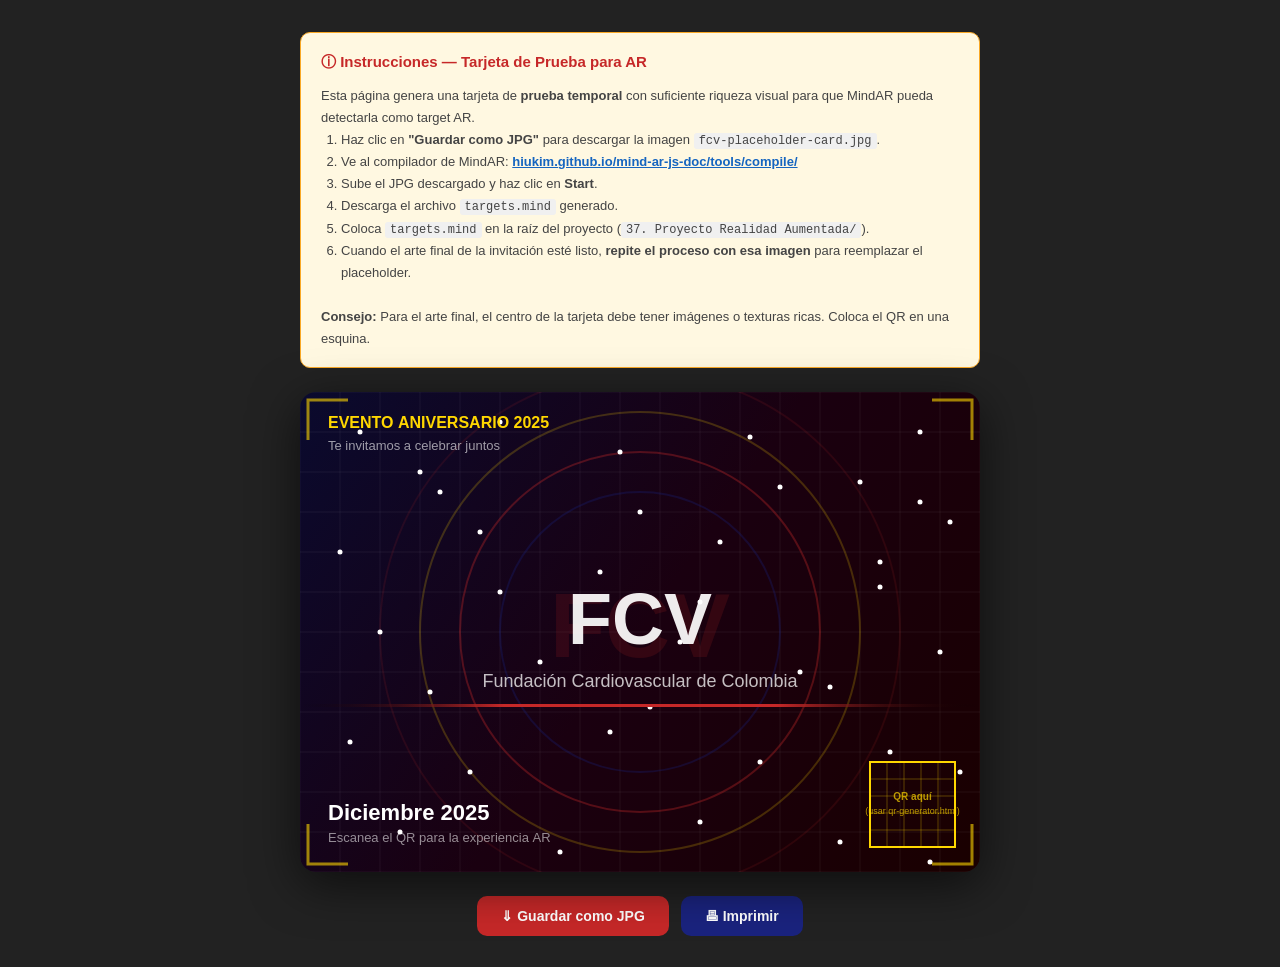
<file: placeholder-card.html>
<!DOCTYPE html>
<html lang="es">
<head>
  <meta charset="UTF-8">
  <meta name="viewport" content="width=device-width, initial-scale=1">
  <title>Tarjeta Placeholder — FCV AR</title>
  <style>
    * { box-sizing: border-box; margin: 0; padding: 0; }

    body {
      font-family: 'Segoe UI', Arial, sans-serif;
      background: #222;
      display: flex;
      flex-direction: column;
      align-items: center;
      padding: 32px 16px;
      gap: 24px;
    }

    .instructions {
      background: #fff8e1;
      border: 1px solid #f9a825;
      border-radius: 10px;
      padding: 16px 20px;
      max-width: 680px;
      width: 100%;
      font-size: 13px;
      color: #444;
      line-height: 1.7;
    }

    .instructions h2 {
      font-size: 15px;
      color: #c62828;
      margin-bottom: 10px;
    }

    .instructions ol {
      padding-left: 20px;
    }

    .instructions a {
      color: #1565c0;
      font-weight: 600;
    }

    .instructions code {
      background: #f0f0f0;
      padding: 1px 5px;
      border-radius: 3px;
      font-family: monospace;
      font-size: 12px;
    }

    /* ─── La tarjeta ─── */
    #card-wrapper {
      width: 680px;
      height: 480px;
      position: relative;
      border-radius: 16px;
      overflow: hidden;
      box-shadow: 0 12px 48px rgba(0,0,0,0.6);
    }

    canvas#card {
      display: block;
    }

    .btn-row {
      display: flex;
      gap: 12px;
    }

    .btn {
      padding: 12px 24px;
      border: none;
      border-radius: 10px;
      font-size: 14px;
      font-weight: 700;
      cursor: pointer;
    }

    .btn-save  { background: #c62828; color: #fff; }
    .btn-print { background: #1a237e; color: #fff; }

    @media print {
      body { background: #fff; padding: 0; }
      .instructions, .btn-row { display: none; }
      #card-wrapper { box-shadow: none; border-radius: 0; }
    }
  </style>
</head>
<body>

  <div class="instructions">
    <h2>&#9432; Instrucciones — Tarjeta de Prueba para AR</h2>
    <p>Esta página genera una tarjeta de <strong>prueba temporal</strong> con suficiente riqueza visual para que MindAR pueda detectarla como target AR.</p>
    <ol>
      <li>Haz clic en <strong>"Guardar como JPG"</strong> para descargar la imagen <code>fcv-placeholder-card.jpg</code>.</li>
      <li>Ve al compilador de MindAR: <a href="https://hiukim.github.io/mind-ar-js-doc/tools/compile/" target="_blank">hiukim.github.io/mind-ar-js-doc/tools/compile/</a></li>
      <li>Sube el JPG descargado y haz clic en <strong>Start</strong>.</li>
      <li>Descarga el archivo <code>targets.mind</code> generado.</li>
      <li>Coloca <code>targets.mind</code> en la raíz del proyecto (<code>37. Proyecto Realidad Aumentada/</code>).</li>
      <li>Cuando el arte final de la invitación esté listo, <strong>repite el proceso con esa imagen</strong> para reemplazar el placeholder.</li>
    </ol>
    <br>
    <p><strong>Consejo:</strong> Para el arte final, el centro de la tarjeta debe tener imágenes o texturas ricas. Coloca el QR en una esquina.</p>
  </div>

  <div id="card-wrapper">
    <canvas id="card" width="680" height="480"></canvas>
  </div>

  <div class="btn-row">
    <button class="btn btn-save"  id="btn-save">&#8659; Guardar como JPG</button>
    <button class="btn btn-print" id="btn-print">&#128438; Imprimir</button>
  </div>

  <script>
    const canvas = document.getElementById('card');
    const ctx = canvas.getContext('2d');
    const W = canvas.width;
    const H = canvas.height;

    function drawCard() {
      // ─── Fondo gradiente oscuro azul/rojo ───────────────
      const bg = ctx.createLinearGradient(0, 0, W, H);
      bg.addColorStop(0,   '#0a0a2e');
      bg.addColorStop(0.5, '#1a0010');
      bg.addColorStop(1,   '#1a0000');
      ctx.fillStyle = bg;
      ctx.fillRect(0, 0, W, H);

      // ─── Patrón de cuadrícula (feature points para MindAR) ──
      ctx.strokeStyle = 'rgba(255,255,255,0.06)';
      ctx.lineWidth = 1;
      for (let x = 0; x <= W; x += 40) {
        ctx.beginPath(); ctx.moveTo(x, 0); ctx.lineTo(x, H); ctx.stroke();
      }
      for (let y = 0; y <= H; y += 40) {
        ctx.beginPath(); ctx.moveTo(0, y); ctx.lineTo(W, y); ctx.stroke();
      }

      // ─── Círculos decorativos (textura visual) ───────────
      function drawCircle(x, y, r, color, alpha) {
        ctx.beginPath();
        ctx.arc(x, y, r, 0, Math.PI * 2);
        ctx.strokeStyle = color;
        ctx.globalAlpha = alpha;
        ctx.lineWidth = 2;
        ctx.stroke();
        ctx.globalAlpha = 1;
      }

      drawCircle(W/2, H/2, 180, '#c62828', 0.35);
      drawCircle(W/2, H/2, 140, '#1a237e', 0.30);
      drawCircle(W/2, H/2, 220, '#ffd700', 0.20);
      drawCircle(W/2, H/2, 260, '#c62828', 0.12);

      // ─── Estrellas / puntos aleatorios (feature points) ──
      ctx.fillStyle = '#fff';
      const points = [
        [60,40],[120,80],[200,30],[320,60],[450,45],[560,90],[620,40],
        [40,160],[180,140],[300,180],[420,150],[580,170],[650,130],
        [80,240],[240,270],[380,250],[500,280],[640,260],
        [50,350],[170,380],[310,340],[460,370],[590,360],[660,380],
        [100,440],[260,460],[400,430],[540,450],[630,470],
        [140,100],[340,120],[480,95],[620,110],
        [200,200],[400,210],[580,195],
        [130,300],[350,315],[530,295]
      ];
      points.forEach(function(p) {
        ctx.beginPath();
        ctx.arc(p[0], p[1], 2.5, 0, Math.PI * 2);
        ctx.fill();
      });

      // ─── Logo FCV (centro) ────────────────────────────────
      ctx.save();
      ctx.font = 'bold 90px "Segoe UI", Arial, sans-serif';
      ctx.textAlign = 'center';
      ctx.textBaseline = 'middle';
      ctx.fillStyle = '#c62828';
      ctx.globalAlpha = 0.15;
      ctx.fillText('FCV', W/2, H/2);
      ctx.globalAlpha = 1;

      // Borde rojo del logo
      ctx.font = 'bold 72px "Segoe UI", Arial, sans-serif';
      ctx.fillStyle = '#fff';
      ctx.globalAlpha = 0.92;
      ctx.fillText('FCV', W/2, H/2 - 8);
      ctx.globalAlpha = 1;

      ctx.font = '18px "Segoe UI", Arial, sans-serif';
      ctx.fillStyle = 'rgba(255,255,255,0.75)';
      ctx.fillText('Fundación Cardiovascular de Colombia', W/2, H/2 + 50);
      ctx.restore();

      // ─── Línea de acento rojo horizontal ──────────────────
      const line = ctx.createLinearGradient(0, 0, W, 0);
      line.addColorStop(0,   'transparent');
      line.addColorStop(0.3, '#c62828');
      line.addColorStop(0.7, '#c62828');
      line.addColorStop(1,   'transparent');
      ctx.fillStyle = line;
      ctx.fillRect(0, H/2 + 72, W, 3);

      // ─── Texto evento (esquina superior izquierda) ────────
      ctx.save();
      ctx.font = 'bold 16px "Segoe UI", Arial, sans-serif';
      ctx.fillStyle = '#ffd700';
      ctx.textAlign = 'left';
      ctx.fillText('EVENTO ANIVERSARIO 2025', 28, 36);
      ctx.font = '13px "Segoe UI", Arial, sans-serif';
      ctx.fillStyle = 'rgba(255,255,255,0.6)';
      ctx.fillText('Te invitamos a celebrar juntos', 28, 58);
      ctx.restore();

      // ─── Fecha (esquina inferior izquierda) ───────────────
      ctx.save();
      ctx.font = 'bold 22px "Segoe UI", Arial, sans-serif';
      ctx.fillStyle = '#fff';
      ctx.textAlign = 'left';
      ctx.fillText('Diciembre 2025', 28, H - 52);
      ctx.font = '13px "Segoe UI", Arial, sans-serif';
      ctx.fillStyle = 'rgba(255,255,255,0.55)';
      ctx.fillText('Escanea el QR para la experiencia AR', 28, H - 30);
      ctx.restore();

      // ─── Marcador QR (esquina inferior derecha) ───────────
      ctx.save();
      const qx = W - 110, qy = H - 110, qs = 85;
      ctx.strokeStyle = '#ffd700';
      ctx.lineWidth = 2;
      // Marco del placeholder QR
      ctx.strokeRect(qx, qy, qs, qs);
      // Cruz interior (simula la zona del QR)
      ctx.strokeStyle = 'rgba(255,215,0,0.3)';
      ctx.lineWidth = 1;
      for (let i = 1; i < 5; i++) {
        const step = qs / 5;
        ctx.beginPath(); ctx.moveTo(qx + i*step, qy); ctx.lineTo(qx + i*step, qy+qs); ctx.stroke();
        ctx.beginPath(); ctx.moveTo(qx, qy + i*step); ctx.lineTo(qx+qs, qy + i*step); ctx.stroke();
      }
      ctx.font = 'bold 10px "Segoe UI", Arial, sans-serif';
      ctx.fillStyle = 'rgba(255,215,0,0.7)';
      ctx.textAlign = 'center';
      ctx.fillText('QR aquí', qx + qs/2, qy + qs/2 - 5);
      ctx.font = '9px "Segoe UI", Arial, sans-serif';
      ctx.fillText('(usar qr-generator.html)', qx + qs/2, qy + qs/2 + 9);
      ctx.restore();

      // ─── Bordes de textura en las esquinas ───────────────
      function cornerAccent(x, y, dx, dy) {
        ctx.beginPath();
        ctx.moveTo(x + dx * 40, y);
        ctx.lineTo(x, y);
        ctx.lineTo(x, y + dy * 40);
        ctx.strokeStyle = '#ffd700';
        ctx.lineWidth = 3;
        ctx.globalAlpha = 0.6;
        ctx.stroke();
        ctx.globalAlpha = 1;
      }
      cornerAccent(8, 8, 1, 1);
      cornerAccent(W-8, 8, -1, 1);
      cornerAccent(8, H-8, 1, -1);
      cornerAccent(W-8, H-8, -1, -1);
    }

    drawCard();

    // ─── Descargar como JPG ───────────────────────────────
    document.getElementById('btn-save').addEventListener('click', function () {
      canvas.toBlob(function (blob) {
        const url = URL.createObjectURL(blob);
        const a = document.createElement('a');
        a.href = url;
        a.download = 'fcv-placeholder-card.jpg';
        a.click();
        URL.revokeObjectURL(url);
      }, 'image/jpeg', 0.92);
    });

    document.getElementById('btn-print').addEventListener('click', function () {
      window.print();
    });
  </script>

</body>
</html>
</file>
